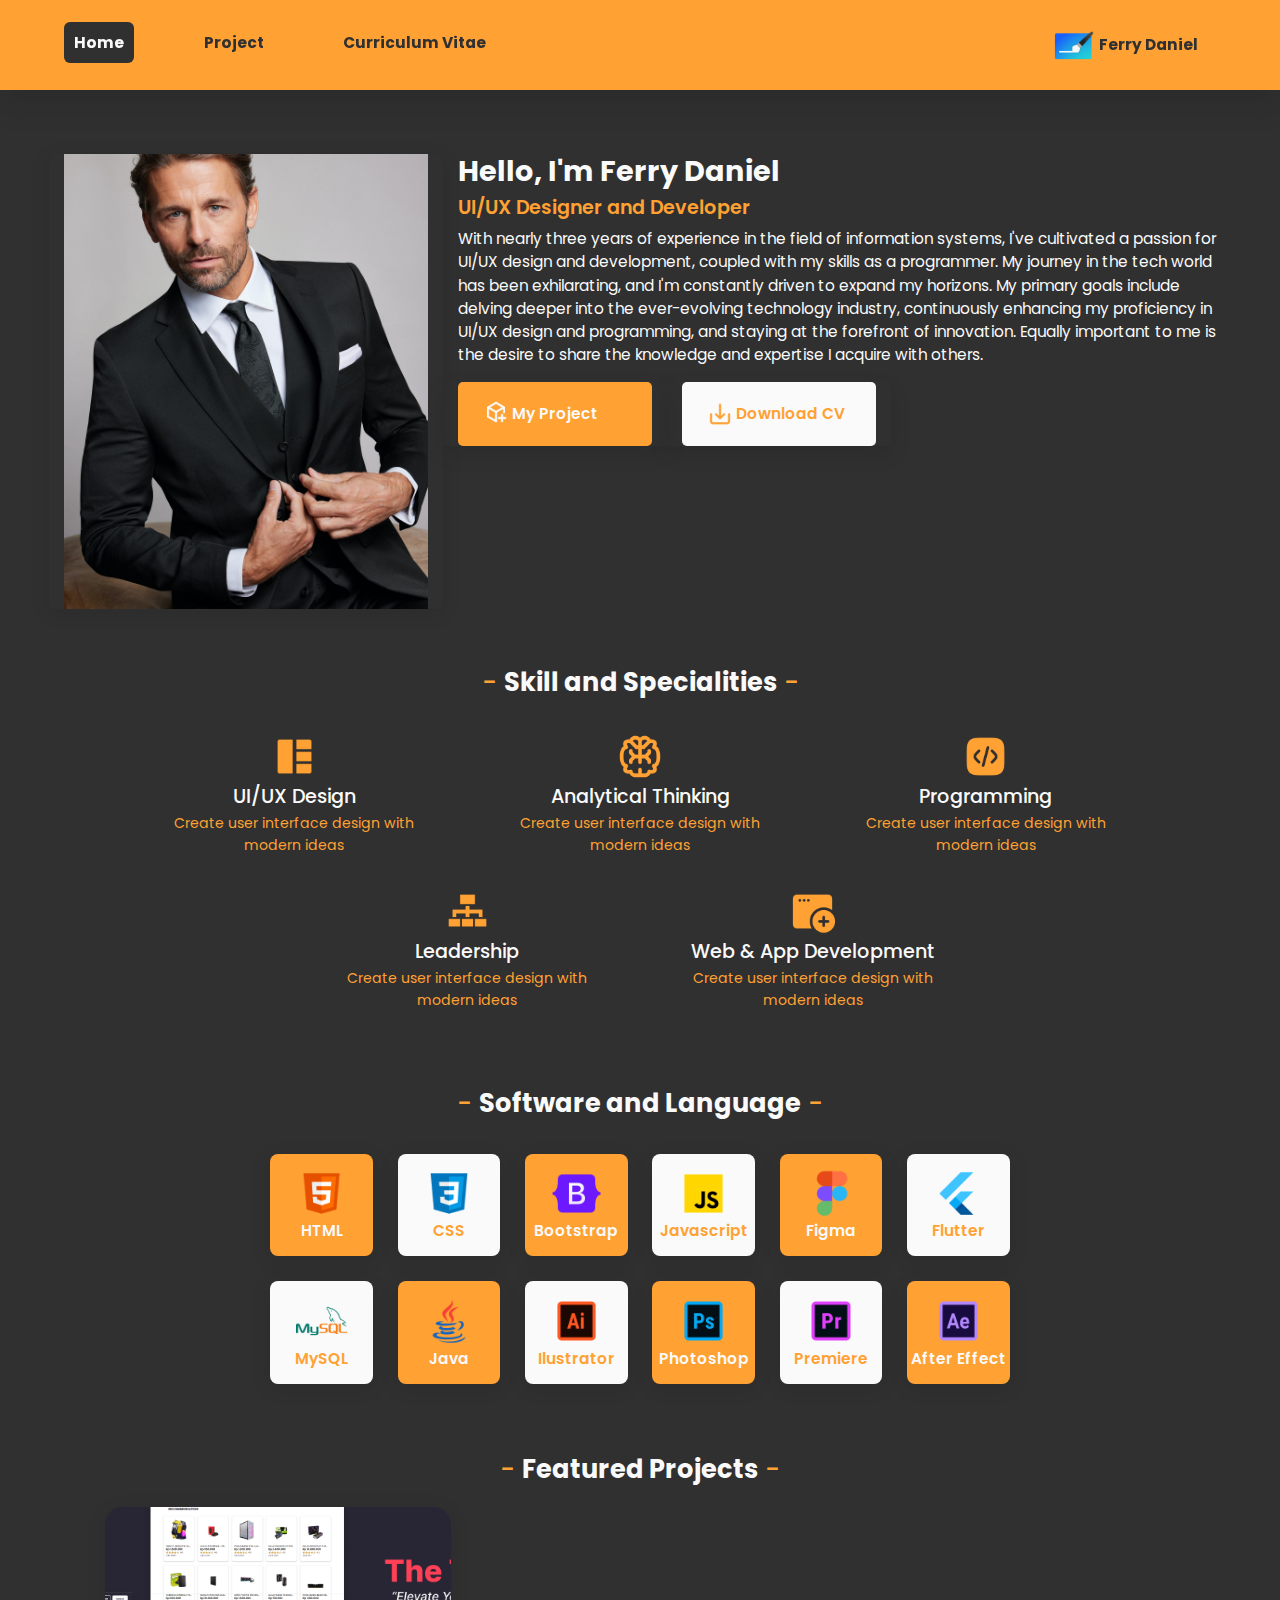
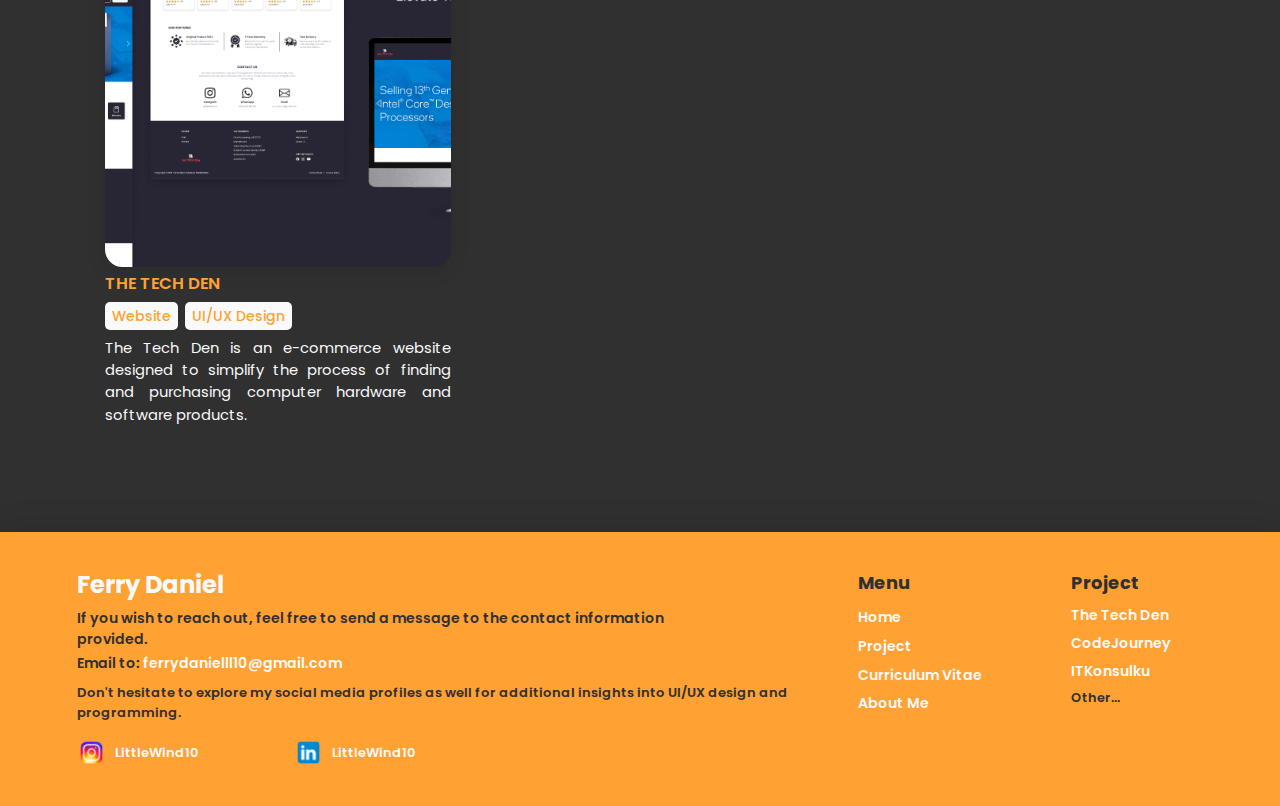
<file: html/index.html>
<!DOCTYPE html>
<html lang="en">
<head>
    <meta charset="UTF-8">
    <meta http-equiv="X-UA-Compatible" content="IE=edge">
    <meta name="viewport" content="width=device-width, initial-scale=1.0">
    <title>Portofolio</title>
    <link rel="stylesheet" href="../Framework/Bootstrap/css/bootstrap.min.css">
    <link rel="stylesheet" href="../css/style.css">
    <script src="../Framework/JQuery/jquery-3.6.0.min.js"></script>
    <script src="../Framework/Html2pdf/html2pdf.bundle.min.js"></script>
</head>
<body>
    <header>
        <div id="header"></div>
    </header>
   
    <main class="main-home">
        <section class="row">
            <img src="../Asset/man-image.png" class="col-4 profile-pict">
            <div class="col-8">
                <h3 class="intro-name">Hello, I'm Ferry Daniel</h3>
                <h6 class="intro-poss">UI/UX Designer and Developer</h6>
                <p class="intro-desc">
                    With nearly three years of experience in the field of information systems, I've cultivated a passion for UI/UX design and development, coupled with my skills as a programmer. My journey in the tech world has been exhilarating, and I'm constantly driven to expand my horizons. My primary goals include delving deeper into the ever-evolving technology industry, continuously enhancing my proficiency in UI/UX design and programming, and staying at the forefront of innovation. Equally important to me is the desire to share the knowledge and expertise I acquire with others.
                </p>

                <div class="row button-home">
                    <div class=" col button-item-home">
                        <a href="../html/project.html" class="button-link-home">
                            <img src="../Asset/project-icon.png" alt="" class="button-logo-home project">
                            My Project</a>
                    </div>
                    <div class=" col button-item-home" id="download-cv">
                        <a href="#" class="button-link-home cv" id="download-cv">
                            <img src="../Asset/download-icon.png" class="button-logo-home cv">
                            Download CV</a>
                    </div>
                </div>
            </div>
        </section>

        <section class="skill">
            <h3 class="sect-title">- 
                <strong class="title-main">Skill and Specialities</strong> -</h3>
            <div class="skill-body">
                <div class="skill-card">
                    <img src="../Asset/ui-icon.png" class="icon-skill">
                    <h6 class="skill-title">UI/UX Design</h6>
                    <p class="skill-decs">Create user interface design with modern ideas</p>
                </div>
                <div class="skill-card">
                    <img src="../Asset/brain-icon.png" class="icon-skill">
                    <h6 class="skill-title">Analytical Thinking</h6>
                    <p class="skill-decs">Create user interface design with modern ideas</p>
                </div>
                <div class="skill-card">
                    <img src="../Asset/code-icon.png" class="icon-skill">
                    <h6 class="skill-title">Programming</h6>
                    <p class="skill-decs">Create user interface design with modern ideas</p>
                </div>
                <div class="skill-card">
                    <img src="../Asset/leader-icon.png" class="icon-skill">
                    <h6 class="skill-title">Leadership</h6>
                    <p class="skill-decs">Create user interface design with modern ideas</p>
                </div>
                <div class="skill-card">
                    <img src="../Asset/appweb-icon.png" class="icon-skill">
                    <h6 class="skill-title">Web & App Development</h6>
                    <p class="skill-decs">Create user interface design with modern ideas</p>
                </div>
            </div>
        </section>

        <section class="software">
            <h3 class="sect-title">- 
                <strong class="title-main">Software and Language</strong> -</h3>
            <div class="software-body">
                <div class="software-card one">
                    <img src="../Asset/html-icon.png" class="soft-icon">
                    <p class="soft-title">HTML</p>
                </div>
                <div class="software-card two">
                    <img src="../Asset/css-icon.png" class="soft-icon">
                    <p class="soft-title">CSS</p>
                </div>
                <div class="software-card one">
                    <img src="../Asset/bootstrap-icon.png" class="soft-icon">
                    <p class="soft-title">Bootstrap</p>
                </div>
                <div class="software-card two">
                    <img src="../Asset/js-icon.png" class="soft-icon">
                    <p class="soft-title">Javascript</p>
                </div>
                <div class="software-card one">
                    <img src="../Asset/figma-icon.png" class="soft-icon">
                    <p class="soft-title">Figma</p>
                </div>
                <div class="software-card two">
                    <img src="../Asset/flutter-icon.png" class="soft-icon">
                    <p class="soft-title">Flutter</p>
                </div>
                <div class="software-card two">
                    <img src="../Asset/mysql-icon.png" class="soft-icon">
                    <p class="soft-title">MySQL</p>
                </div>
                <div class="software-card one">
                    <img src="../Asset/java-icon.png" class="soft-icon">
                    <p class="soft-title">Java</p>
                </div>
                <div class="software-card two">
                    <img src="../Asset/illustrator-icon.png" class="soft-icon">
                    <p class="soft-title">Ilustrator</p>
                </div>
                <div class="software-card one">
                    <img src="../Asset/photoshop-icon.png" class="soft-icon">
                    <p class="soft-title">Photoshop</p>
                </div>
                <div class="software-card two">
                    <img src="../Asset/premiere-icon.png" class="soft-icon">
                    <p class="soft-title">Premiere</p>
                </div>
                <div class="software-card one">
                    <img src="../Asset/ae-icon.png" class="soft-icon">
                    <p class="soft-title">After Effect</p>
                </div>
            </div>
        </section>
        
        <section class="feature">
            <h3 class="sect-title">- 
                <strong class="title-main">Featured Projects</strong> -</h3>
            <div class="feature-body" id="feature-container">
            </div>
        </section>
    </main>

    <footer>
        <div id="footer"></div>
    </footer>
</body>
<script src="../javascript/script.js"></script>
<script src="../javascript/convert.js"></script>
<script src="../javascript/project-list.js"></script>
<script src="../javascript/home.js"></script>
<script src="../javascript/project-detail.js"></script>
</html>
</file>
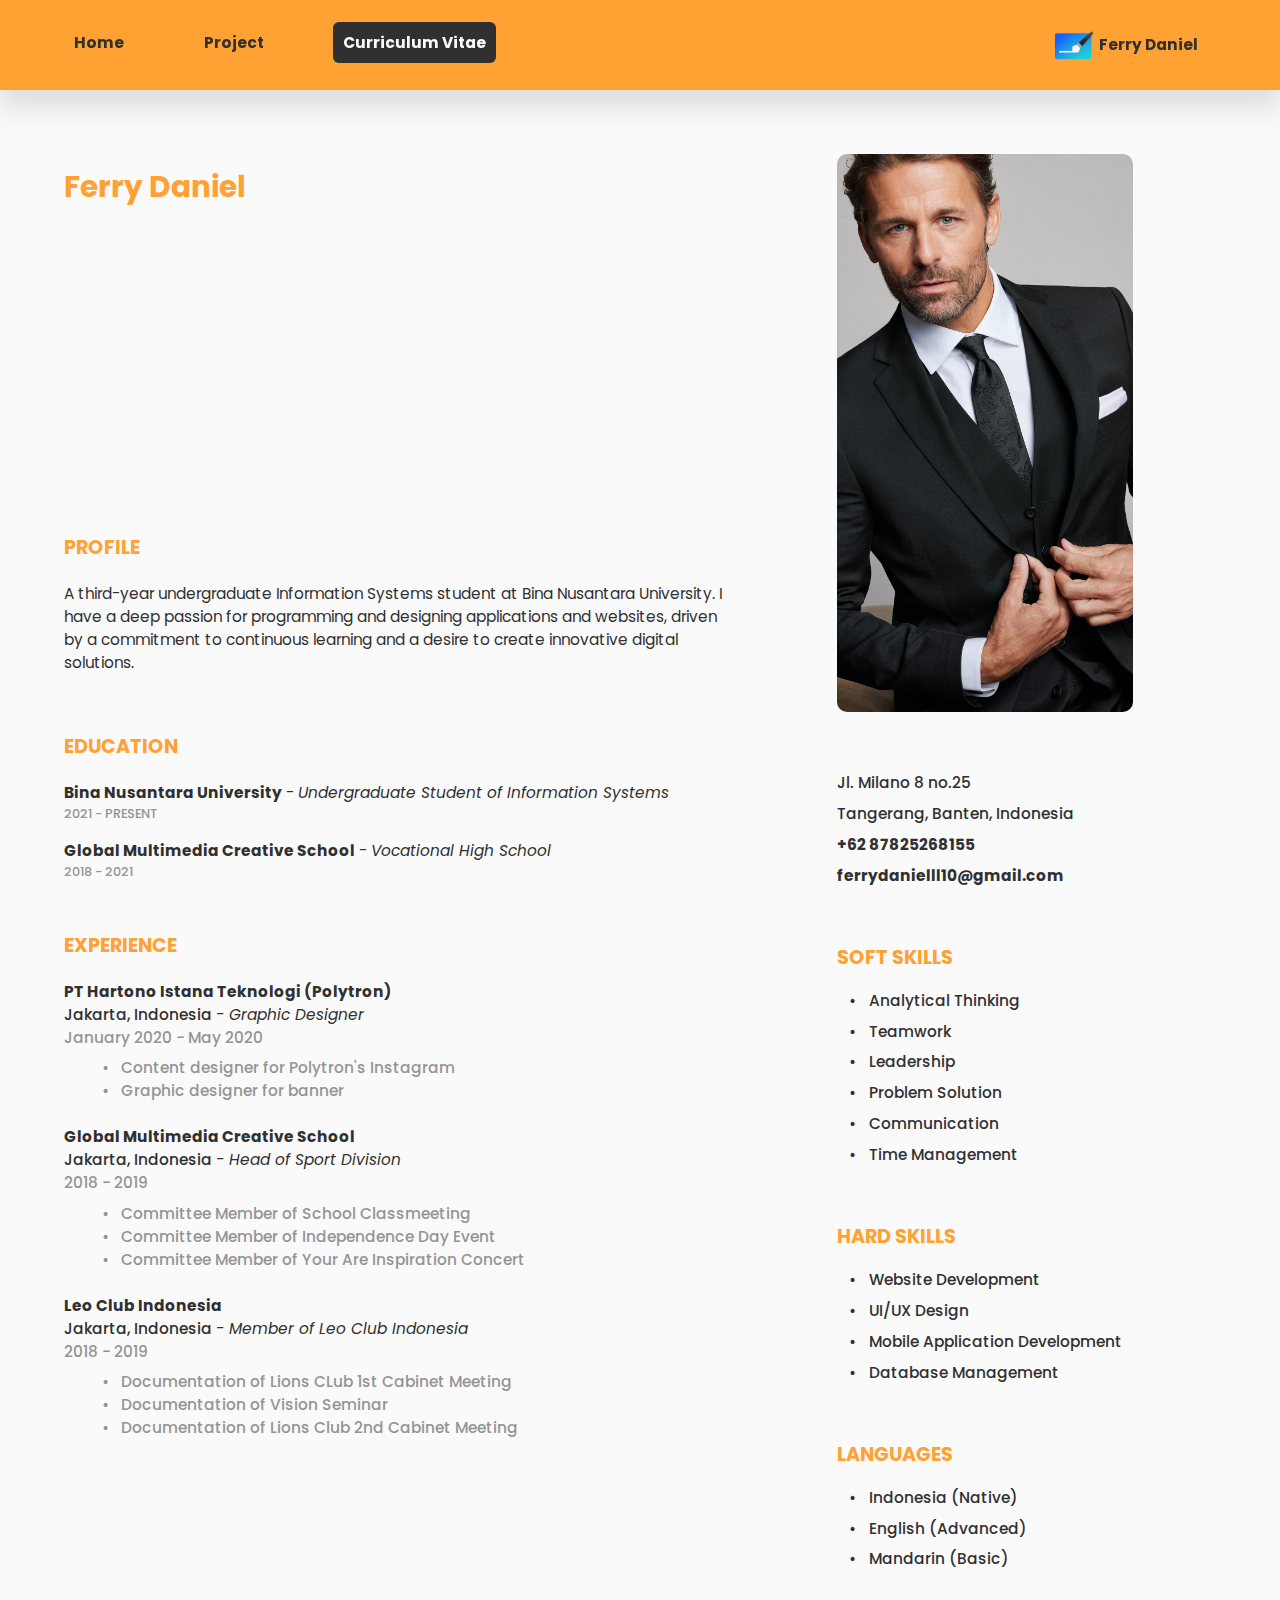
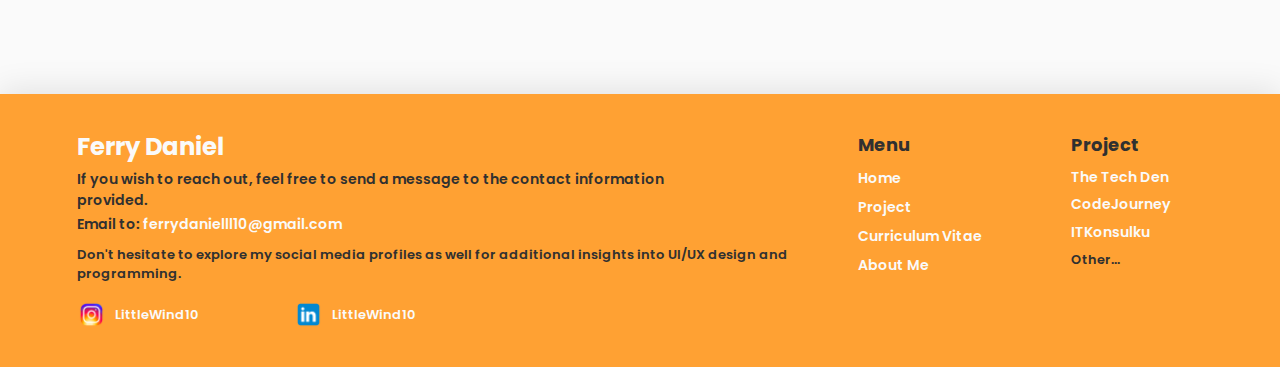
<file: html/cv.html>
<!DOCTYPE html>
<html lang="en">
<head>
    <meta charset="UTF-8">
    <meta http-equiv="X-UA-Compatible" content="IE=edge">
    <meta name="viewport" content="width=device-width, initial-scale=1.0">
    <title>Curriculum Vitae</title>
    <link rel="stylesheet" href="../Framework/Bootstrap/css/bootstrap.min.css">
    <link rel="stylesheet" href="../css/style.css">
    <script src="../Framework/JQuery/jquery-3.6.0.min.js"></script>
    <script src="../Framework/Html2pdf/html2pdf.bundle.min.js"></script>
</head>
<body class="cv">
    <header>
        <div id="header"></div>
    </header>

    <div class="main-cv" id="main-cv">
        <div class="row">
            
        <main class="col-sm-6 col-md-8">
            <section class="about-section">
                <h3 class="cv-name">Ferry Daniel</h3>
                <div class="">
                    <h6 class="cv-title">PROFILE</h6>
                    <p class="about-desc">A third-year undergraduate Information Systems student at Bina Nusantara University. I have a deep passion for programming and designing applications and websites, driven by a commitment to continuous learning and a desire to create innovative digital solutions.</p>
                </div>
            </section>
            
            <section class="edu-section">
                <h6 class="cv-title">EDUCATION</h6>
                <p class="about-desc"><strong class="edu-place">Bina Nusantara University</strong> - <em class="edu-type">Undergraduate Student of Information Systems</em>
                <p class="second">2021 - PRESENT</p></p>
                <p class="about-desc"><strong class="edu-place">Global Multimedia Creative School</strong> - <em class="edu-type">Vocational High School</em>
                <p class="second">2018 - 2021</p></p>
            </section>
    
            <section class="exp-section">
                <h6 class="cv-title">EXPERIENCE</h6>
                <div class="exp-sec">
                    <strong class="company-name">PT Hartono Istana Teknologi (Polytron)</strong>
                    <p class="company-desc"><b class="company-place">Jakarta, Indonesia</b> <em class="pos">- Graphic Designer</em></p>
                    <p class="exp-date">January 2020 - May 2020</p>
                    <ul class="exp-example">
                        <li>Content designer for Polytron's Instagram</li>
                        <li>Graphic designer for banner</li>
                    </ul>
                </div>
                <div class="exp-sec">
                    <strong class="company-name">Global Multimedia Creative School</strong>
                    <p class="company-desc"><b class="company-place">Jakarta, Indonesia</b> <em class="poss">- Head of Sport Division</em></p>
                    <p class="exp-date">2018 - 2019</p>
                    <ul class="exp-example">
                        <li>Committee Member of School Classmeeting</li>
                        <li>Committee Member of Independence Day Event</li>
                        <li>Committee Member of Your Are Inspiration Concert</li>
                    </ul>
                </div>
                <div class="exp-sec">
                    <strong class="company-name">Leo Club Indonesia</strong>
                    <p class="company-desc"><b class="company-place">Jakarta, Indonesia</b> <em class="poss">- Member of Leo Club Indonesia</em></p>
                    <p class="exp-date">2018 - 2019</p>
                    <ul class="exp-example">
                        <li>Documentation of Lions CLub 1st Cabinet Meeting</li>
                        <li>Documentation of Vision Seminar</li>
                        <li>Documentation of Lions Club 2nd Cabinet Meeting</li>
                    </ul>
                </div>

            </section>
            
        </main>
        
        <aside class="col-6 col-md-4">

            <section class="about-section">
                <img src="../Asset/man-image.png" class="profile-cv">

            </section>

            <section class="address-cv">
                <p class="add-cv">Jl. Milano 8 no.25 <p class="add-cv">Tangerang, Banten, Indonesia</p>
                <p class="phone">+62 87825268155</p>
                <p class="email-cv">ferrydanielll10@gmail.com</p></p>
            </section>

            <section class="skill-section">
                <h6 class="cv-title">SOFT SKILLS</h6>
                <li class="skill-list">Analytical Thinking</li>
                <li class="skill-list">Teamwork</li>
                <li class="skill-list">Leadership</li>
                <li class="skill-list">Problem Solution</li>
                <li class="skill-list">Communication</li>
                <li class="skill-list">Time Management</li>
            </section>

            <section class="skill-section">
                <h6 class="cv-title">HARD SKILLS</h6>
                <li class="skill-list">Website Development</li>
                <li class="skill-list">UI/UX Design</li>
                <li class="skill-list">Mobile Application Development</li>
                <li class="skill-list">Database Management</li>
            </section>

            <section class="skill-section">
                <h6 class="cv-title">LANGUAGES</h6>
                <li class="skill-list">Indonesia (Native)</li>
                <li class="skill-list">English (Advanced)</li>
                <li class="skill-list">Mandarin (Basic)</li>
            </section>

        </aside>
        
    </div>
    </div>

    <footer>
        <div id="footer"></div>
    </footer>
</body>
<script src="../javascript/script.js"></script>
<script src="../javascript/convert.js"></script>
</html>
</file>
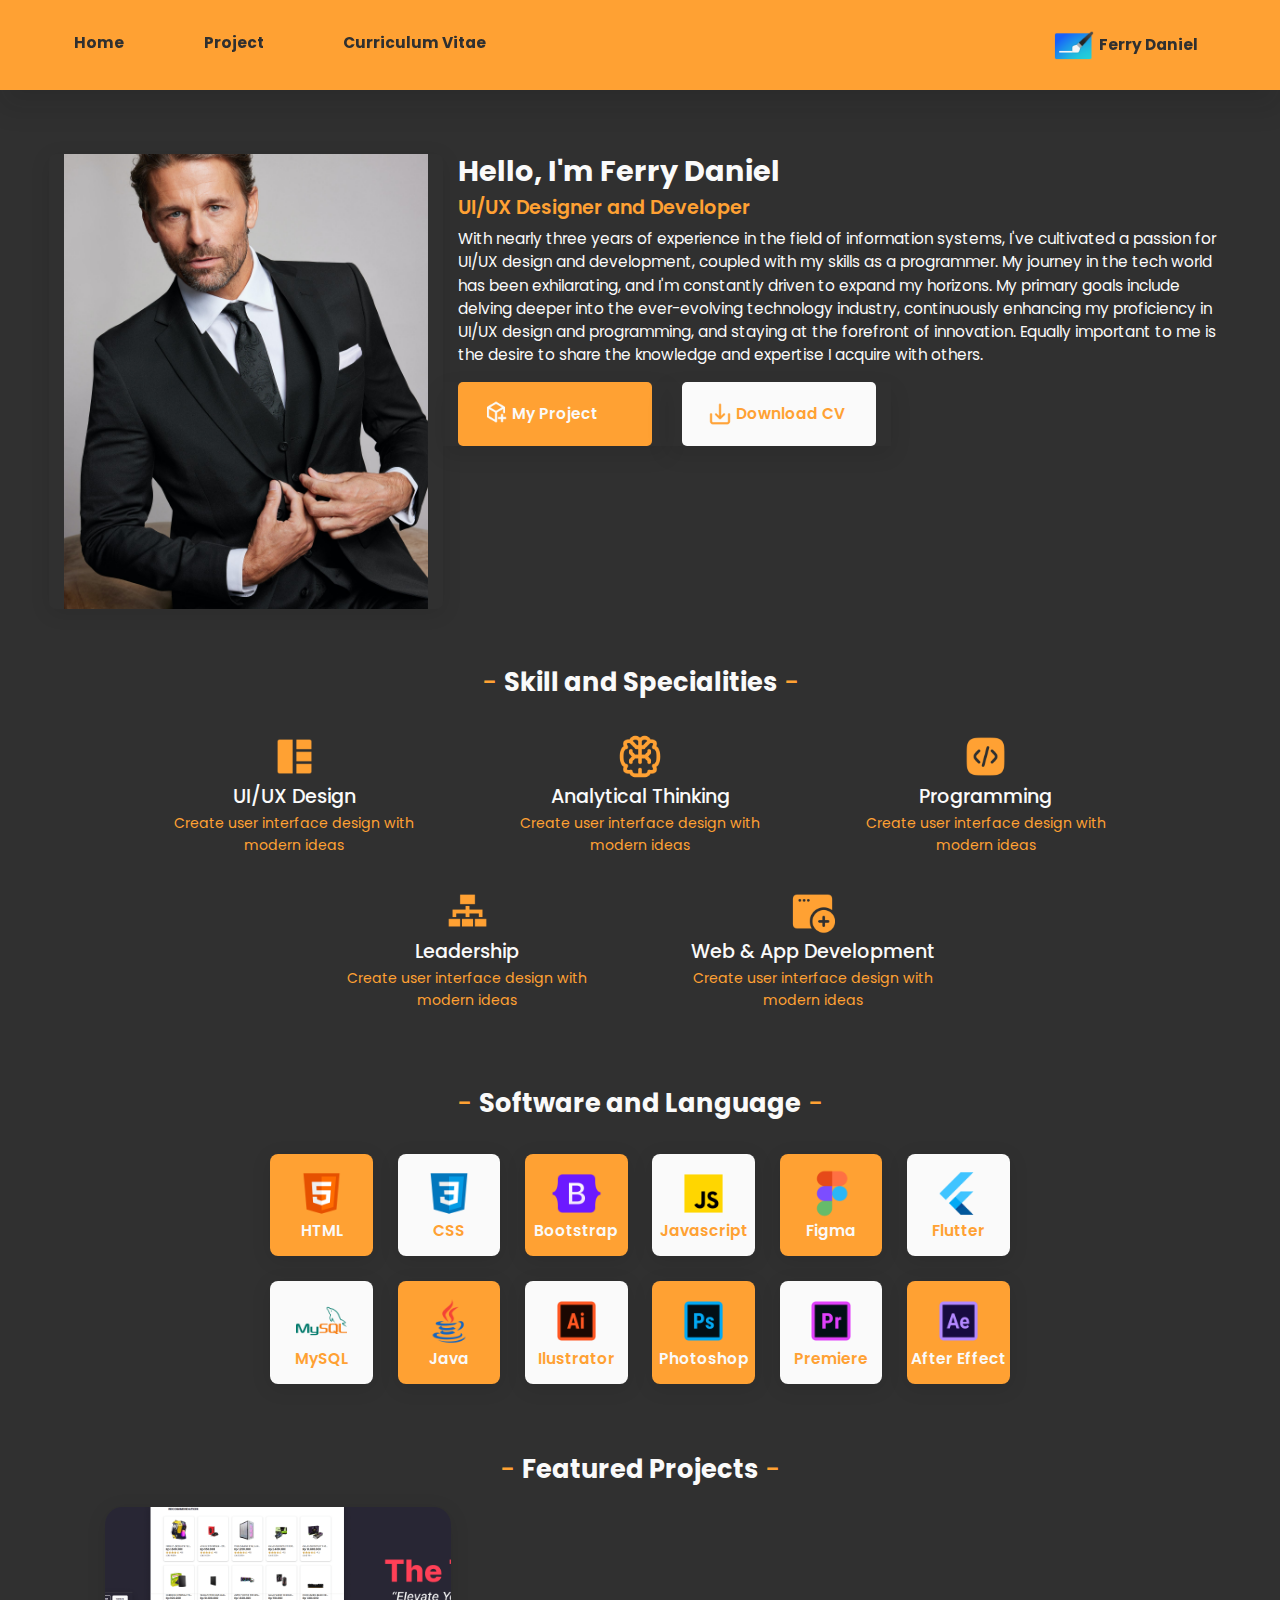
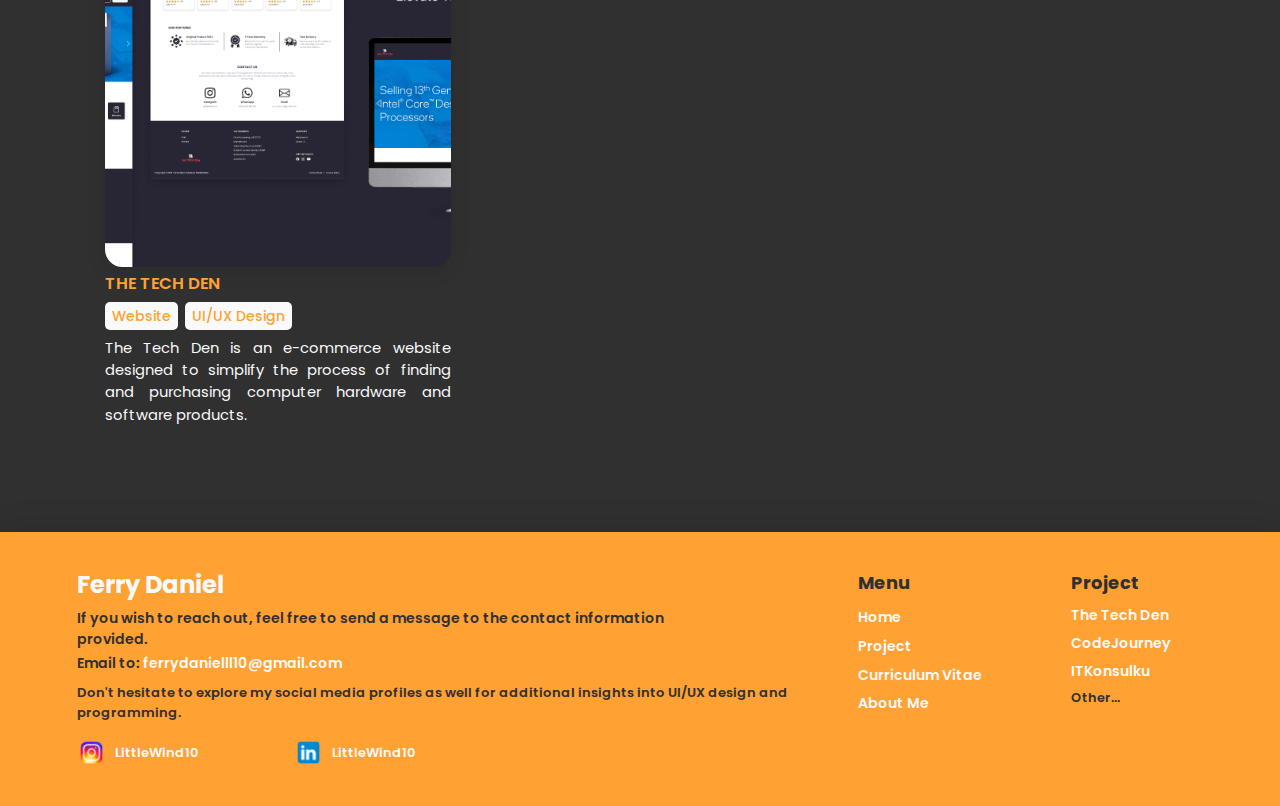
<file: html/home.html>
<!DOCTYPE html>
<html lang="en">
<head>
    <meta charset="UTF-8">
    <meta http-equiv="X-UA-Compatible" content="IE=edge">
    <meta name="viewport" content="width=device-width, initial-scale=1.0">
    <title>Portofolio</title>
    <link rel="stylesheet" href="../Framework/Bootstrap/css/bootstrap.min.css">
    <link rel="stylesheet" href="../css/style.css">
    <script src="../Framework/JQuery/jquery-3.6.0.min.js"></script>
    <script src="../Framework/Html2pdf/html2pdf.bundle.min.js"></script>
</head>
<body>
    <header>
        <div id="header"></div>
    </header>
   
    <main class="main-home">
        <section class="row">
            <img src="../Asset/man-image.png" class="col-4 profile-pict">
            <div class="col-8">
                <h3 class="intro-name">Hello, I'm Ferry Daniel</h3>
                <h6 class="intro-poss">UI/UX Designer and Developer</h6>
                <p class="intro-desc">
                    With nearly three years of experience in the field of information systems, I've cultivated a passion for UI/UX design and development, coupled with my skills as a programmer. My journey in the tech world has been exhilarating, and I'm constantly driven to expand my horizons. My primary goals include delving deeper into the ever-evolving technology industry, continuously enhancing my proficiency in UI/UX design and programming, and staying at the forefront of innovation. Equally important to me is the desire to share the knowledge and expertise I acquire with others.
                </p>

                <div class="row button-home">
                    <div class=" col button-item-home">
                        <a href="../html/project.html" class="button-link-home">
                            <img src="../Asset/project-icon.png" alt="" class="button-logo-home project">
                            My Project</a>
                    </div>
                    <div class=" col button-item-home" id="download-cv">
                        <a href="#" class="button-link-home cv" id="download-cv">
                            <img src="../Asset/download-icon.png" class="button-logo-home cv">
                            Download CV</a>
                    </div>
                </div>
            </div>
        </section>

        <section class="skill">
            <h3 class="sect-title">- 
                <strong class="title-main">Skill and Specialities</strong> -</h3>
            <div class="skill-body">
                <div class="skill-card">
                    <img src="../Asset/ui-icon.png" class="icon-skill">
                    <h6 class="skill-title">UI/UX Design</h6>
                    <p class="skill-decs">Create user interface design with modern ideas</p>
                </div>
                <div class="skill-card">
                    <img src="../Asset/brain-icon.png" class="icon-skill">
                    <h6 class="skill-title">Analytical Thinking</h6>
                    <p class="skill-decs">Create user interface design with modern ideas</p>
                </div>
                <div class="skill-card">
                    <img src="../Asset/code-icon.png" class="icon-skill">
                    <h6 class="skill-title">Programming</h6>
                    <p class="skill-decs">Create user interface design with modern ideas</p>
                </div>
                <div class="skill-card">
                    <img src="../Asset/leader-icon.png" class="icon-skill">
                    <h6 class="skill-title">Leadership</h6>
                    <p class="skill-decs">Create user interface design with modern ideas</p>
                </div>
                <div class="skill-card">
                    <img src="../Asset/appweb-icon.png" class="icon-skill">
                    <h6 class="skill-title">Web & App Development</h6>
                    <p class="skill-decs">Create user interface design with modern ideas</p>
                </div>
            </div>
        </section>

        <section class="software">
            <h3 class="sect-title">- 
                <strong class="title-main">Software and Language</strong> -</h3>
            <div class="software-body">
                <div class="software-card one">
                    <img src="../Asset/html-icon.png" class="soft-icon">
                    <p class="soft-title">HTML</p>
                </div>
                <div class="software-card two">
                    <img src="../Asset/css-icon.png" class="soft-icon">
                    <p class="soft-title">CSS</p>
                </div>
                <div class="software-card one">
                    <img src="../Asset/bootstrap-icon.png" class="soft-icon">
                    <p class="soft-title">Bootstrap</p>
                </div>
                <div class="software-card two">
                    <img src="../Asset/js-icon.png" class="soft-icon">
                    <p class="soft-title">Javascript</p>
                </div>
                <div class="software-card one">
                    <img src="../Asset/figma-icon.png" class="soft-icon">
                    <p class="soft-title">Figma</p>
                </div>
                <div class="software-card two">
                    <img src="../Asset/flutter-icon.png" class="soft-icon">
                    <p class="soft-title">Flutter</p>
                </div>
                <div class="software-card two">
                    <img src="../Asset/mysql-icon.png" class="soft-icon">
                    <p class="soft-title">MySQL</p>
                </div>
                <div class="software-card one">
                    <img src="../Asset/java-icon.png" class="soft-icon">
                    <p class="soft-title">Java</p>
                </div>
                <div class="software-card two">
                    <img src="../Asset/illustrator-icon.png" class="soft-icon">
                    <p class="soft-title">Ilustrator</p>
                </div>
                <div class="software-card one">
                    <img src="../Asset/photoshop-icon.png" class="soft-icon">
                    <p class="soft-title">Photoshop</p>
                </div>
                <div class="software-card two">
                    <img src="../Asset/premiere-icon.png" class="soft-icon">
                    <p class="soft-title">Premiere</p>
                </div>
                <div class="software-card one">
                    <img src="../Asset/ae-icon.png" class="soft-icon">
                    <p class="soft-title">After Effect</p>
                </div>
            </div>
        </section>
        
        <section class="feature">
            <h3 class="sect-title">- 
                <strong class="title-main">Featured Projects</strong> -</h3>
            <div class="feature-body" id="feature-container">
            </div>
        </section>
    </main>

    <footer>
        <div id="footer"></div>
    </footer>
</body>
<script src="../javascript/script.js"></script>
<script src="../javascript/convert.js"></script>
<script src="../javascript/project-list.js"></script>
<script src="../javascript/home.js"></script>
<script src="../javascript/project-detail.js"></script>
</html>
</file>
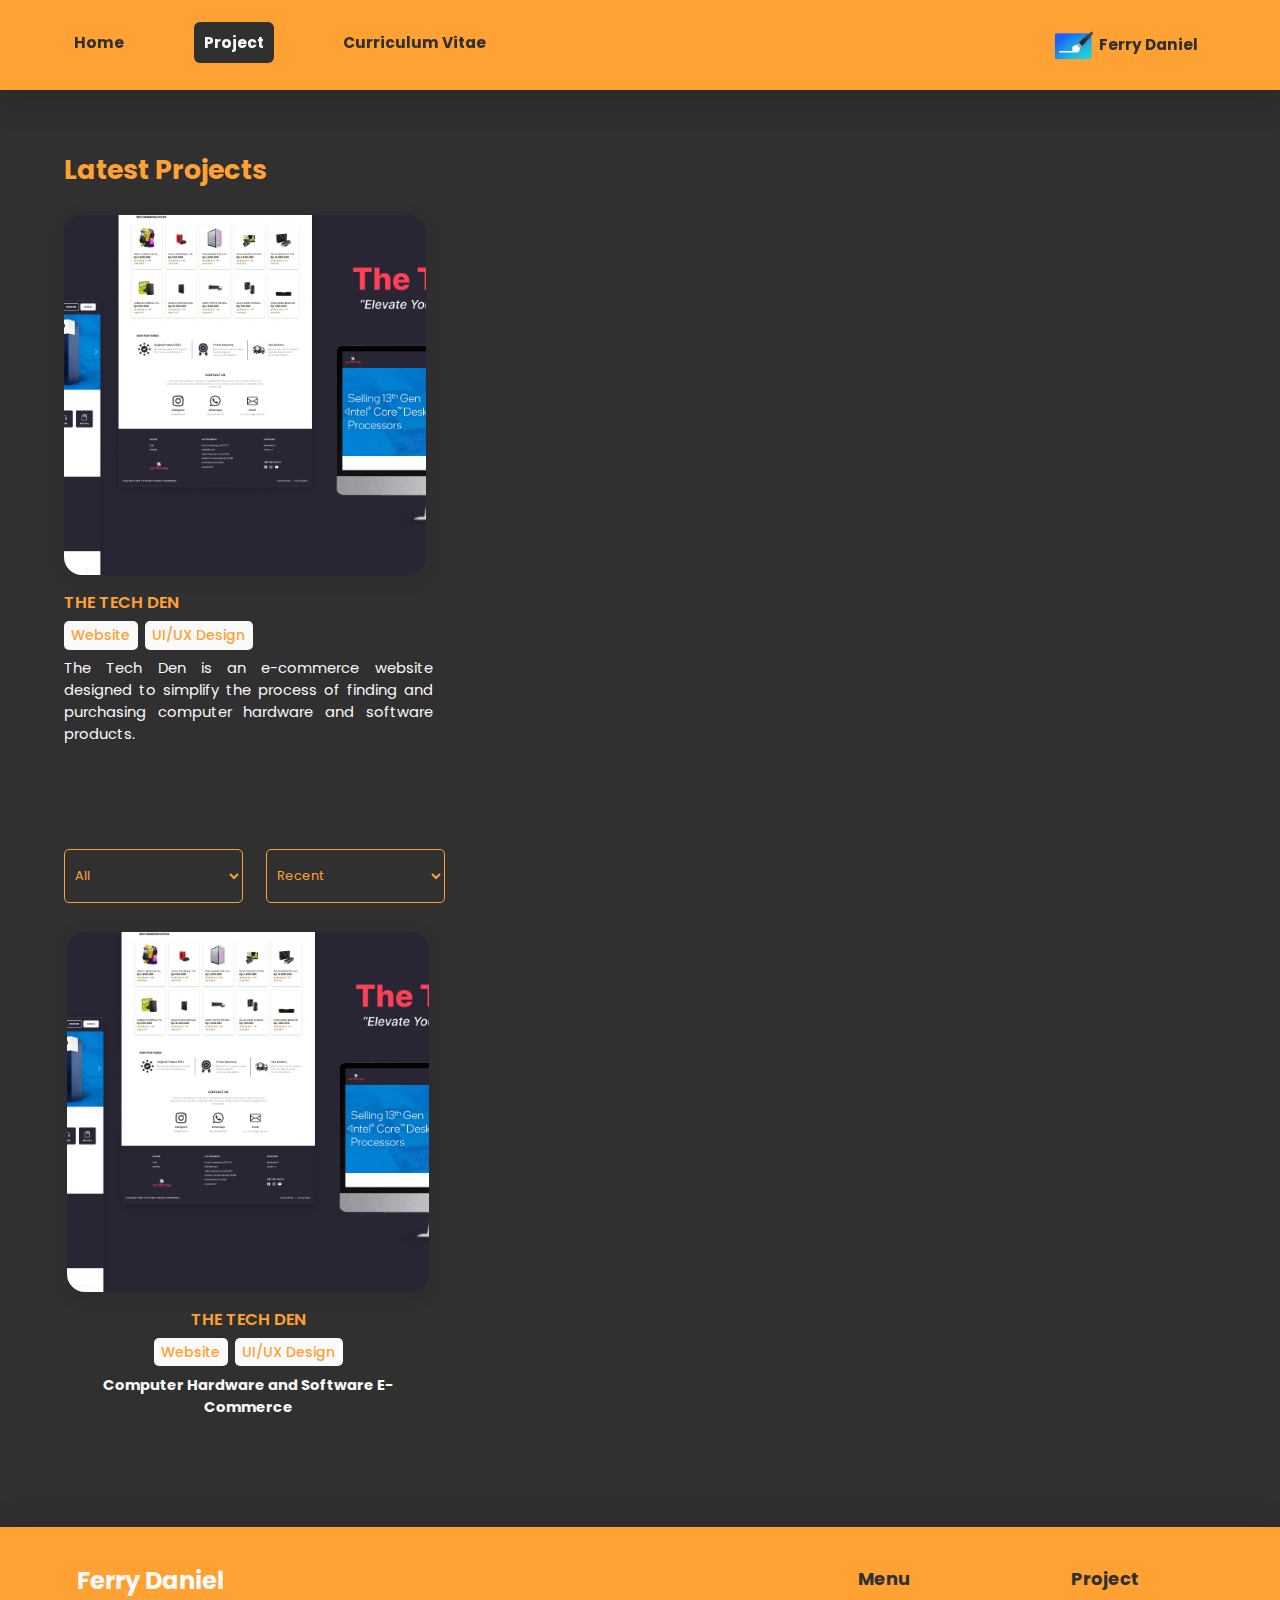
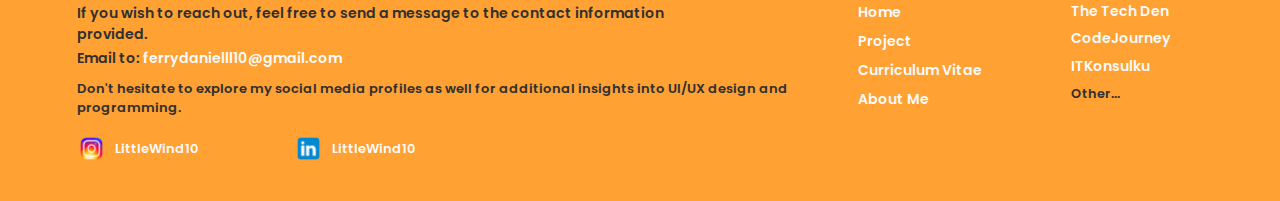
<file: html/project.html>
<!DOCTYPE html>
<html lang="en">
<head>
    <meta charset="UTF-8">
    <meta http-equiv="X-UA-Compatible" content="IE=edge">
    <meta name="viewport" content="width=device-width, initial-scale=1.0">
    <title>Project</title>
    <link rel="stylesheet" href="../Framework/Bootstrap/css/bootstrap.min.css">
    <link rel="stylesheet" href="../css/style.css">
    <script src="../Framework/JQuery/jquery-3.6.0.min.js"></script>
</head>
<body>
    <header>
        <div id="header"></div>
    </header>

    <main class="main-project">
        <section class="latest">
            <h3 class="sec-project">Latest Projects</h3>
            <div class="latest-list" id="latest-container">
            </div>
        </section>

        <section class="all-project">
            <div class="filter">
                <select name="type" class="type-filter">
                    <option value="all" class="options-type">All</option>
                    <option value="ui/ux design" class="options-type">UI/UX Design</option>
                    <option value="website" class="options-type">Website</option>
                </select>
                <select name="date" class="date-filter">
                    <option value="recent" class="options-type">Recent</option>
                    <option value="oldest" class="options-type">Oldest</option>
                </select>
            </div>
            
            <div class="latest-list" id="project-container">
            </div>
        </section>        
    </main>

    <footer>
        <div id="footer"></div>
    </footer>
</body>
<script src="../javascript/script.js"></script>
<script src="../javascript/project-list.js"></script>
<script src="../javascript/project.js"></script>
<script src="../javascript/project-detail.js"></script>
</html>
</file>
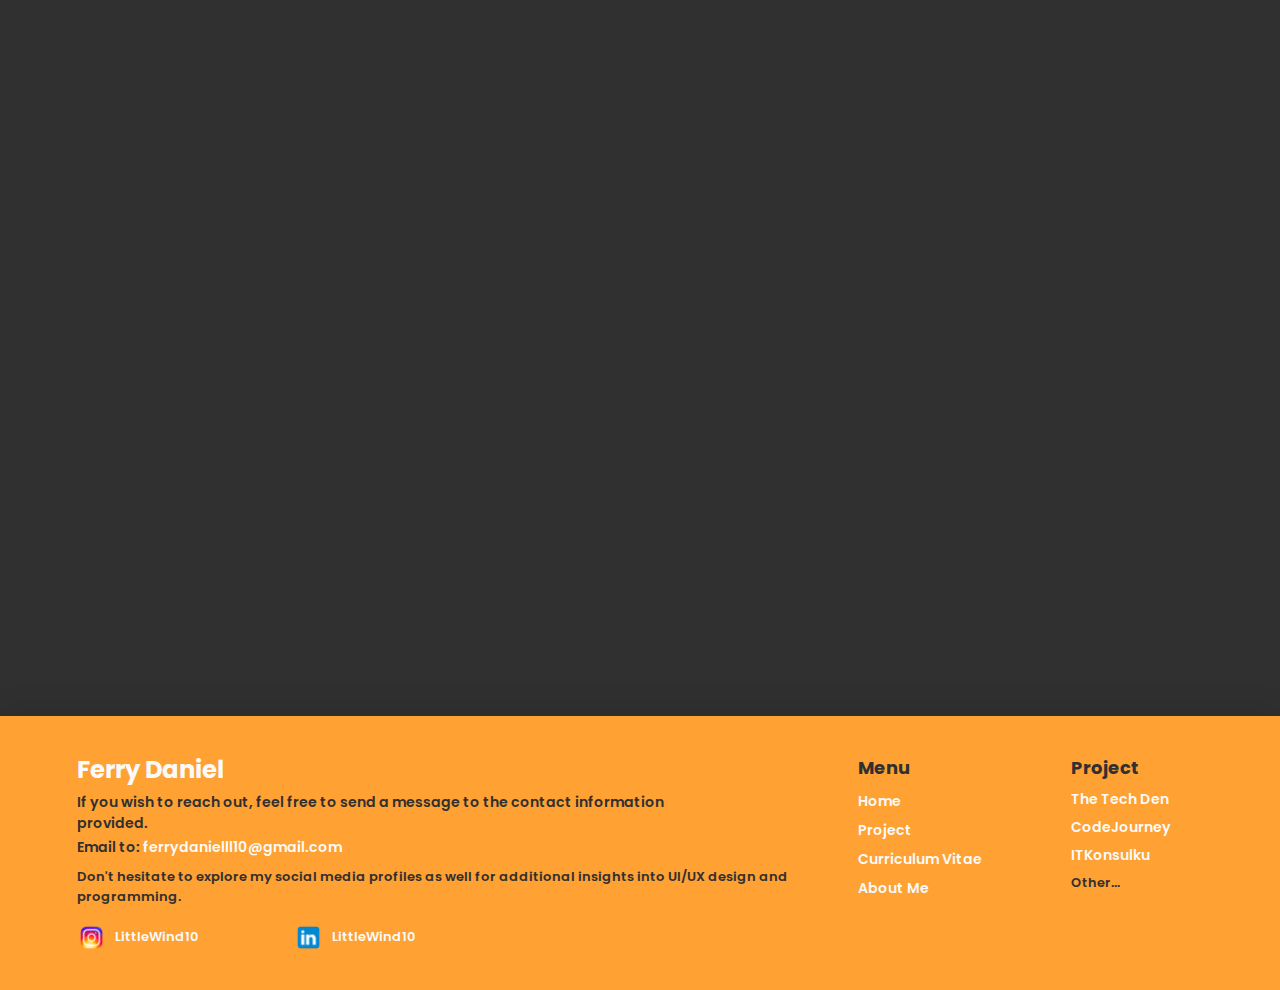
<file: model/footer.html>
<!DOCTYPE html>
<html lang="en">
<head>
    <meta charset="UTF-8">
    <meta http-equiv="X-UA-Compatible" content="IE=edge">
    <meta name="viewport" content="width=device-width, initial-scale=1.0">
    <link rel="stylesheet" href="../Framework/Bootstrap/css/bootstrap.min.css">
    <link rel="stylesheet" href="../css/style.css">
</head>
<body>
    <footer>
        <div class="footers">
            <div class="contact">
                <h3 class="contact-name">Ferry Daniel</h3>
                <div class="contact-body">
                    <p class="contact-desc">If you wish to reach out, feel free to send a message to the contact information provided.</p>
                    <p class="email">Email to: 
                        <a href="" class="email-address">ferrydanielll10@gmail.com</a>
                    </p>
                </div>

                <div class="sosmed">
                    <p class="sosmed-desc">Don't hesitate to explore my social media profiles as well for additional insights into UI/UX design and programming.</p>
                    <div class="sosial">
                        <div class="media">
                            <a href="" class="sosmed-name">
                                <img src="../Asset/instagram-icon.png" class="sosmed-logo">
                                LittleWind10</a>
                        </div>
                        <div class="media">
                            <a href="" class="sosmed-name">
                                <img src="../Asset/linkedin-icon.png" class="sosmed-logo">
                                LittleWind10</a>
                        </div>
                    </div>
                </div>
            </div>

            <div class="menu-footer">
                <div class="menu-title">
                    Menu
                </div>
                <div class="foot-body">
                    <a href="../html/index.html" class="sub-menu">Home</a>
                    <a href="../html/project.html" class="sub-menu">Project</a>
                    <a href="../html/cv.html" class="sub-menu">Curriculum Vitae</a>
                    <a href="../html/aboutme.html" class="sub-menu">About Me</a>
                </div>
            </div>

            <div class="project-footer">
                <div class="menu-title">
                    Project
                </div>
                <div class="foot-body">
                    <a href="" class="sub-menu">The Tech Den</a>
                    <a href="" class="sub-menu">CodeJourney</a>
                    <a href="" class="sub-menu">ITKonsulku</a>
                    <a href="" class="sub-menu">Other...</a>
                </div>
            </div>
        </div>
    </footer>
</body>
</html>
</file>
<file: css/style.css>
@import url('https://fonts.googleapis.com/css2?family=Poppins:ital,wght@0,300;0,400;0,500;0,600;0,700;0,800;1,300;1,400;1,500;1,600;1,700;1,800&display=swap');

*, body{
    padding: 0%;
    margin: 0%;
    font-family: Poppins;
    color: #303030;
}

a:hover{
    color: #FAFAFA;
    text-decoration: none;
}

body{
    background-color: #303030;
    min-height: 100vh;
    margin-top: 10vh;
    display: flex;
    flex-direction: column;
}

header{
    position: fixed;
    top: 0%;
    width: 100%;
    z-index: 1;
}

.navbar{
    height: 10vh;
    background-color: #FFA133;
    padding: 0.5% 2% 0.5% 5%;
    box-shadow: 0px 18px 25px 0px rgba(16, 16, 16, 0.12);
}

.navbar-menu{
    display: flex;
    align-items: flex-start;
    column-gap: 5%;
    font-size: 1.20vw;
    font-weight: 700;
    flex-basis: 100vw;
}

.navbar-item{
    align-items: center;
    padding: 1% 0%;
    display: block;
}

.navbar-item:last-child{
    padding: 0.5% 0%;
    margin-left: auto;
}

.navbar-item:hover .navbar-link {
    background-color: #303030;
    color: #fafafa;
    text-decoration: none;
}

.navbar-item.active .navbar-link {
    background-color: #303030;
    color: #fafafa;
}

.navbar-link{
    padding: 10px;
    border-radius: 6px;
    text-decoration: none;
    color: #303030;
}

#profile{
    display: flex;
    align-items: center;
    column-gap: 5px;
}

.profile-logo{
    width: 20%;
}

.navbar-profile{
    color: #303030;
}

.navbar-profile:hover{
    color: #303030;
    text-decoration: none;
}

/* HOME */

.main-home, .main-project, .main-detail, .main-cv{
    margin:5%;
}

.profile-pict{
    width: 20%;
    height: 20%;
    border-radius: 7px;
    flex-grow: 1;
    box-shadow: 0px 4px 20px rgba(0, 0, 0, 0.10);
}

.intro-name, .intro-desc{
    color: #fafafa;
}

.intro-name{
    font-size: 2.24vw;
    font-weight: 700;
}

.intro-poss{
    font-weight: 600;
    font-size: 1.5vw;
    color: #FFA133;
}

.intro-desc{
    font-size: 1.2vw;
    font-weight: 400;
}

.button-home{
    width: 35vw;
}

.button-item-home{
    flex-basis: 24%;
    display: flex;
    justify-content: center;
    flex-shrink: 0;
    box-shadow: 0px 8px 20px 0px rgba(0, 0, 0, 0.10);
}

.button-link-home{
    color: #fafafa;
    padding: 2vh 2vw;
    font-size: 1.2vw;
    display: flex;
    align-items: center;
    column-gap: 3%;
    font-weight: 600;
    border-radius: 5px;
    background-color: #FFA133;
}

.button-link-home.cv{
    color: #FFA133;
    background-color: #fafafa;
}

.button-item-home:hover .button-link-home{
    cursor: pointer;
    text-decoration: none;
    color: #fafafa;
}

.button-item-home:last-child .button-link-home:hover{
    color: #fafafa;
    background-color: #FFA133;
}

.button-link-home:hover .cv{
    content: url("../Asset/download-icon\ -\ white.png");
    background-color: #FFA133;    
}

.button-item-home:first-child .button-link-home:hover{
    color: #FFA133;
    background-color: #FAFAFA;
}

.button-link-home:hover .project{
    content: url("../Asset/project-icon\ -\ orange.png");    
}

.button-logo-home{
    width: 17%;
}

/* SKILL */

.skill, .software, .feature{
    display: grid;
    place-items: center;

    margin-top: 5%;
}

.sect-title{
    font-size: 2vw;
    color: #FFA133;
    margin-bottom: 2%;
}

.title-main{
    color: #fafafa;
}

.skill-body{
    display: flex;
    flex-wrap: wrap;
    column-gap: 5%;
    justify-content: center;
}

.skill-card{
    display: flex;
    flex-basis: 25%;
    flex-direction: column;
    align-items: center;
    row-gap: 5%;
    margin: 1.2% 0%;
}

.icon-skill, .skill-decs, .skill-title{
    margin-bottom: 2%;
}

.icon-skill{
    width: 3.5vw;
}

.skill-title{
    font-size: 1.5vw;
    color: #fafafa;
}

.skill-decs{
    font-size: 1.1vw;
    color: #FFA133;
    text-align: center;
}

/* SOFTWARE */

.software-body{
    width: 65vw;
    display: flex;
    flex-wrap: wrap;
    column-gap: 3%;
    justify-content: center;
}

.software-card{
    display: flex;
    width: 8vw;
    height: 8vw;

    flex-direction: column;
    align-items: center;
    justify-content: center;

    margin: 1.5% 0%;
    box-sizing: border-box;

    background-color: #FFA133;
    color: #fafafa;
    border-radius: 8px;
    box-shadow: 0px 4px 20px 0px rgba(0, 0, 0, 0.10);
}

.two{
    background-color: #fafafa;
    color: #FFA133;
}

.soft-icon{
    width: 50%;
}

.soft-title{
    font-size: 1.2vw;
    font-weight: 600;
    margin: 0%;
    color: #fafafa;
}

.two>.soft-title{
    color: #FFA133;
}

/* FEATURE PROJECT */

.feature-body, .latest-list{
    display: flex;
    flex-direction: row;
    flex-wrap: wrap;
    column-gap: 3%;
    justify-content: flex-start;
}

.feature-card, .latest-card{
    display: flex;
    flex-basis: 30%;
    flex-direction: column;
    align-items: flex-start;
    box-sizing: border-box;
    margin-bottom: 3%;
}

.latest-card:hover, .feature-card:hover{
    cursor: pointer;
}

.feature-image, .latest-image{
    border-radius: 5%;
    width: 27vw;
    height: 40vh;
    object-fit: cover;
    box-shadow: 0px 4px 20px 0px rgba(0, 0, 0, 0.10);
}

.img-fluid{
    border-radius: 8px;
    box-shadow: 0px 4px 20px 0px rgba(0, 0, 0, 0.10);  
}

.feature-title, .latest-title{
    margin-top: 2%;
    font-size: 1.3vw;
    color: #FFA133;
    font-weight: 600;
    width: fit-content;
}

.type-feature-container, .type-latest-container, .type-project-container, .type-main-container{
    width: 100%;
    display: flex;
    column-gap: 2%;
}

.type-project-container{
    width: 100%;
    display: flex;
    column-gap: 2%;
    justify-content: center;
}

.type-feature, .type-latest, .type-project{
    background-color: #fafafa;
    color: #FFA133;
    padding: 1% 2%;
    font-weight: 500;
    font-size: 1.1vw;

    width: fit-content;
    
    margin-bottom: 2%;
    border-radius: 5px;
}

.feature-desc, .latest-desc, .project-desc{
    font-size: 1.15vw;
    color: #fafafa;
    text-align: justify;
    overflow: hidden;
    -webkit-box-orient: vertical;
    -webkit-line-clamp: 7;
    display: -webkit-box;
}

/* FOOTER */

footer{
    margin-top: auto;
}

.footers{
    max-height: 40%;
    background-color: #FFA133;
    padding: 3% 6%;
    box-shadow: 0px -4px 30px 0px rgba(0, 0, 0, 0.10);

    display: flex;
    column-gap: 5%;
}

.contact{
    width: 60%;
    flex-grow: 3;
}

.contact-name{
    font-size: 1.9vw;
    color: #fafafa;
    font-weight: 700;
}

.contact-body{
    font-size: 1.1vw;
    font-weight: 600;
    width: 85%;
}

.contact-desc{
    margin-bottom: 0.5%;
}

.email{
    margin-bottom: 1.5%;
}

.email-address{
    color: #fafafa;
}

.sosmed{
    width: auto;
    font-size: 1.02vw;
    font-weight: 600;
}

.sosial{
    display: flex;
    column-gap: 10%;
}

.media{
    width: 20%;
}

.sosmed-name{
    color: #fafafa;
    display: flex;
    column-gap: 0.5vw;
    align-items: center;
}

.sosmed-logo{
    width: 20%;
    margin-right: 2%;
}

.menu-footer, .project-footer{
    flex-grow: 2;
    display: flex;
    flex-direction: column;
}

.menu-title{
    font-size: 1.4vw;
    font-weight: 700;
    margin-bottom: 6%;
}

.foot-body{
    display: flex;
    flex-direction: column;
}

.sub-menu{
    font-size: 1.1vw;
    font-weight: 600;
    color: #fafafa;
    margin-bottom: 5%;
}

.project-footer>.foot-body>.sub-menu:last-child{
    font-size: 1vw;
    color: #303030;
}

.project-footer>.foot-body>.sub-menu:last-child:hover{
    color: #FAFAFA;
    text-decoration: none;
}

.email-address:hover,.sosmed-name:hover,.sub-menu:hover{
    color: #303030;
    text-decoration: none;
}

/* PROJECT */

.latest{
    margin-bottom: 5%;
}

.sec-project{
    color: #FFA133;
    font-weight: 700;
    font-size: 2.1vw;
    margin-bottom: 2.5%;
}

.latest-list{
    column-gap:2%;
}

.latest-image.project{
    width: 28.3vw;
}

.latest-card{
    flex-basis: 32%;
}

.filter{
    display: flex;
    column-gap: 2%;
}

.type-filter, .date-filter{
    border: #FFA133 solid 1.5px;
    background-color: #303030;
    border-radius: 5px;
    color: #FFA133;
    height: 6vh;
    width: 14vw;
    font-size: 1vw;
    margin-bottom: 2.5%;
    padding-inline-start: 0.5%;
}

.options-type{
    color: #FFA133;
}

.project{
    align-items: center;
    margin-bottom: 3%;
}

/* .latest-card.project>.latest-image{
    width: 30%;
    flex-basis: 100%;
    object-fit: fill;
} */

.project-link{
    display: flex;
    flex-direction: column;
    align-items: center;
}

.project-desc{
    font-weight: 700;
    text-align: center;
}

/* DETAIL PROJECT */

.detail-img{
    height: 70vh;
    width: 100%;
    flex-shrink: 0;
    object-fit: cover;
    box-shadow: 0px 18px 25px 0px rgba(0, 0, 0, 0.10);
}

.row.galery{
    width: fit-content;
    margin: 5vh auto;
    box-sizing: border-box;
    width: 50vw;
}

.img-container{
    position: relative;
    padding: 0%;
}

.overlay-galery {
    position: absolute;
    top: 0;
    left: 0;
    right: 0;
    bottom: 0;
    width: 15vw;
    background-color: rgba(73, 73, 73, 0.452); /* Adjust the opacity as needed */
    display: block;
    transition: opacity 0.3s ease;
    border-radius: 5px;
}

.img-gallery{
    border-radius: 5px;
    width: 15vw;
    margin-right: 0.5vw;
    cursor: pointer;
    transition: opacity 0.3s ease;
}

.img-container:hover .overlay-galery, .img-container.active .overlay-galery {
    display: none;
}

.first-sec{
    display: flex;
    column-gap: 5%;
    justify-content: space-between;
}

.left-side{
    flex-basis: 50%;
}

.project-title{
    color: #FFA133;
    font-size: 2vw;
    font-weight: 700;
    margin-bottom: 3%;
}

.types-project{
    margin-bottom: 2%;
}

.type-project{
    text-align: center;
    padding: 1% 2%;
}

.left-desc{
    color: #FFA133;
    font-weight: 700;
    font-size: 1.1vw;
}

.side-ans, .get-link{
    margin-left: 1%;
    color: #FAFAFA;
}

.get-link{
    text-decoration: underline;
}

.get-link:hover{
    color: #FFA133;
    text-decoration: underline;
}

.right-side{
    flex-basis: 35%
}

.tools{
    display: flex;
    justify-content: flex-end;
    column-gap: 5%;
    flex-shrink: 0;
}

.tool-card{
    flex-basis: 5vw;
    background-color: #FFA133;
    border-radius: 8px;
    box-shadow: 0px 3.2px 16px 0px rgba(0, 0, 0, 0.10);
}

.tool-icon{
    width: 100%;
    padding: 10%;
    box-sizing: border-box;
}

.download-project{
    margin-left: auto;
    width: 40%;
    height: 30%;
    flex-shrink: 0;
    background-color: #FAFAFA;
    box-shadow: 0px 8px 20px 0px rgba(0, 0, 0, 0.10);
    border-radius: 5px;
    margin-top: 8%;

    display: flex;
    justify-content: center;
    align-items: center;

    color: #FFA133;
    font-weight: 600;
    font-size: 1.2vw;
}

.logo-dl{
    width: 15%;
    height: 50%;
    margin-right: 3%;
    content: url("../Asset/download-icon.png");
}

.download-project:hover{
    background-color: #FFA133;
    color: #FAFAFA;
    cursor: pointer;
}

.download-project:hover .logo-dl{
    content: url("../Asset/download-icon\ -\ white.png");
}

.back-project{
    margin-top: 3.5%;
}

.back-project>.project-title{
    margin-bottom: 2%;
}

.text-project{
    color: #FAFAFA;
    font-size: 1.19vw;
    text-align: justify;
    margin-bottom: 2%;
}

.figma-frame{
    border: 1px solid rgba(0, 0, 0, 0.1);
    width: 100%;
    height: 85vh;
    border-radius: 8px;
    box-shadow: 0px 7px 20px 0px rgba(0, 0, 0, 0.10);
    margin-bottom: 1%;
}

/* CURRICULUM VITAE */

.cv{
    background-color: #FAFAFA;
}

.about-section{
    height: 62vh;
    display: flex;
    flex-direction: column;
    justify-content: space-between;
}

.cv-name{
    font-size: 2.3vw;
    font-weight: 700;
    color: #FFA133;
    margin-top: 2%;
}

.cv-title{
    color: #FFA133;
    font-size: 1.5vw;
    font-weight: 700;
    margin: 3% 0%;
}

.about-desc{
    width: 88%;
    font-size: 1.2vw;
    margin-bottom: 5%;
}

.edu-section{
    margin-bottom: 7%;
}

.edu-section>.about-desc{
    margin: 0%;
}

.second{
    font-weight: 500;
    color: #949494;
    font-size: 1vw;
}

.exp-sec{
    font-size: 1.2vw;
    margin-bottom: 3%;
}

.company-name{
    font-weight: 700;
}

.company-place{
    font-weight: 500;
}

.company-desc{
    margin: 0%;
}

.exp-date{
    margin-bottom: 1%;
}

.exp-date,.exp-example li{
    color: #949494;
    font-weight: 500;
}

.exp-example li{
    margin-left: 5%;
    list-style: none;
}

.exp-example li:before{ 
    content: "•"; 
    font-size: 1.2vw;
    margin-right: 1.5%; 
}

.col-md-4{
    padding: 0%;
}

.profile-cv{
    width: 75%;
    height: 62vh;
    object-fit: cover;
    border-radius: 10px;
}

.address-cv{
    margin: 15% 0%;
}

.add-cv,.phone,.email-cv{
    font-size: 1.2vw;
    margin-bottom: 2%;
    font-weight: 500;
}

.phone,.email-cv{
    font-weight: 700;
}

.skill-section{
    margin-bottom: 15%;
}

.skill-section>.cv-title{
    margin-bottom: 5%;
}

.skill-list{
    font-size: 1.2vw;
    list-style: none;
    font-weight: 500;
    margin: 2% 0%;
}

.skill-list:before{ 
    content: "•"; 
    font-size: 1.2vw;
    margin: 0% 3%;
}

.mobile-menu-button {
    display: none;
}

.mobile-menu {
    position: fixed;
    top: 0;
    left: 0;
    width: 0;
    height: 100vh; 
    background-color: #303030;
    overflow-x: hidden;
    z-index: 1;
    transition: 0.5s;
}

.hamburger {
    display: flex;
    flex-direction: column;
    cursor: pointer;
    padding: 1vw;
    margin-top: 0.5vh;
}

.bar {
    width: 2.7vw;
    height: 0.5vh;
    background-color: #333;
    margin: 3px 0;
    transition: 0.4s;
}

.overlay {
    display: none;
    position: fixed;
    top: 0;
    left: 0;
    width: 100%;
    height: 100%;
    background-color: rgba(0, 0, 0, 0.7);
    z-index: 0;
}

.closebtn {
    position: absolute;
    top: 0;
    right: 3vw;
    font-size: 4.5vw;
    color: #FFA133;
  }

.mobile-link-nav{
    padding: 2vh 8vw 2vh 5vw;
    text-decoration: none;
    font-size: 2.5vw;
    color: #FFA133;
    display: block;
    transition: 0.3s;
    z-index: 2;
    font-weight: 600;
  }

  .mobile-link-nav:hover{
      color: #FAFAFA;
  }

.mobile-menu>.top{
    margin-top: 10vh;
}

@media screen and (max-width: 768px) {
    .navbar{
        align-items: flex-start;
        padding-left: 2vw;
    }

    .mobile-menu-button {
        display: block; 
    }

    .navbar-menu {
        display: none;
    }

    .mobile-menu.active {
        display: block;
    }

    .contact-name,.contact-desc,.email,.sosmed-desc{
        margin-bottom: 1.5vh;
    }

    .button-home{
        width: 45vw;
    }

    .button-item-home{
        padding: 0 1vw;
    }

    .latest-image.project, .feature-image{
        height: 25vh;
    }

    .software-body{
        width: 80vw;
    }

    .software-card{
        width: 10vw;
        height: 10vw;
    }

    .profile-cv{
        width: 100%;
    }

    .cv-name{
        font-size: 3vw;
    }

}
</file>
